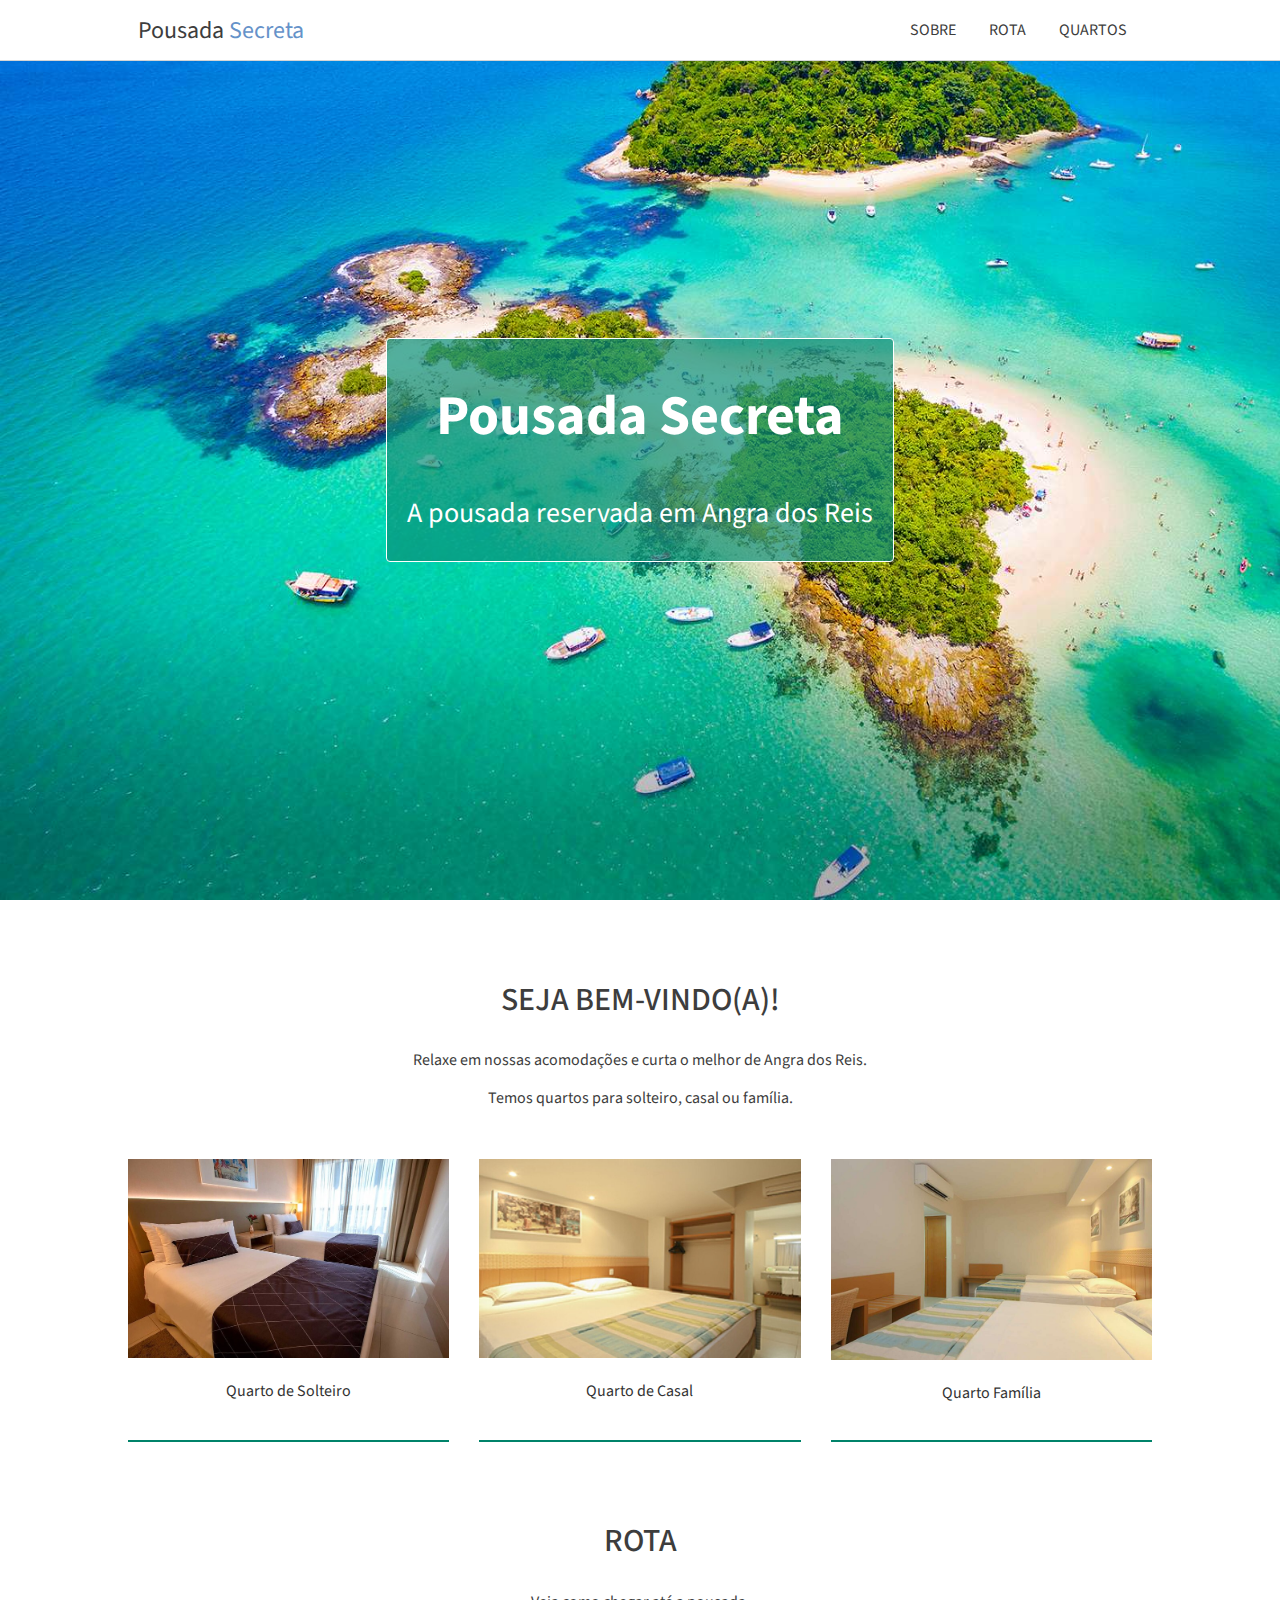
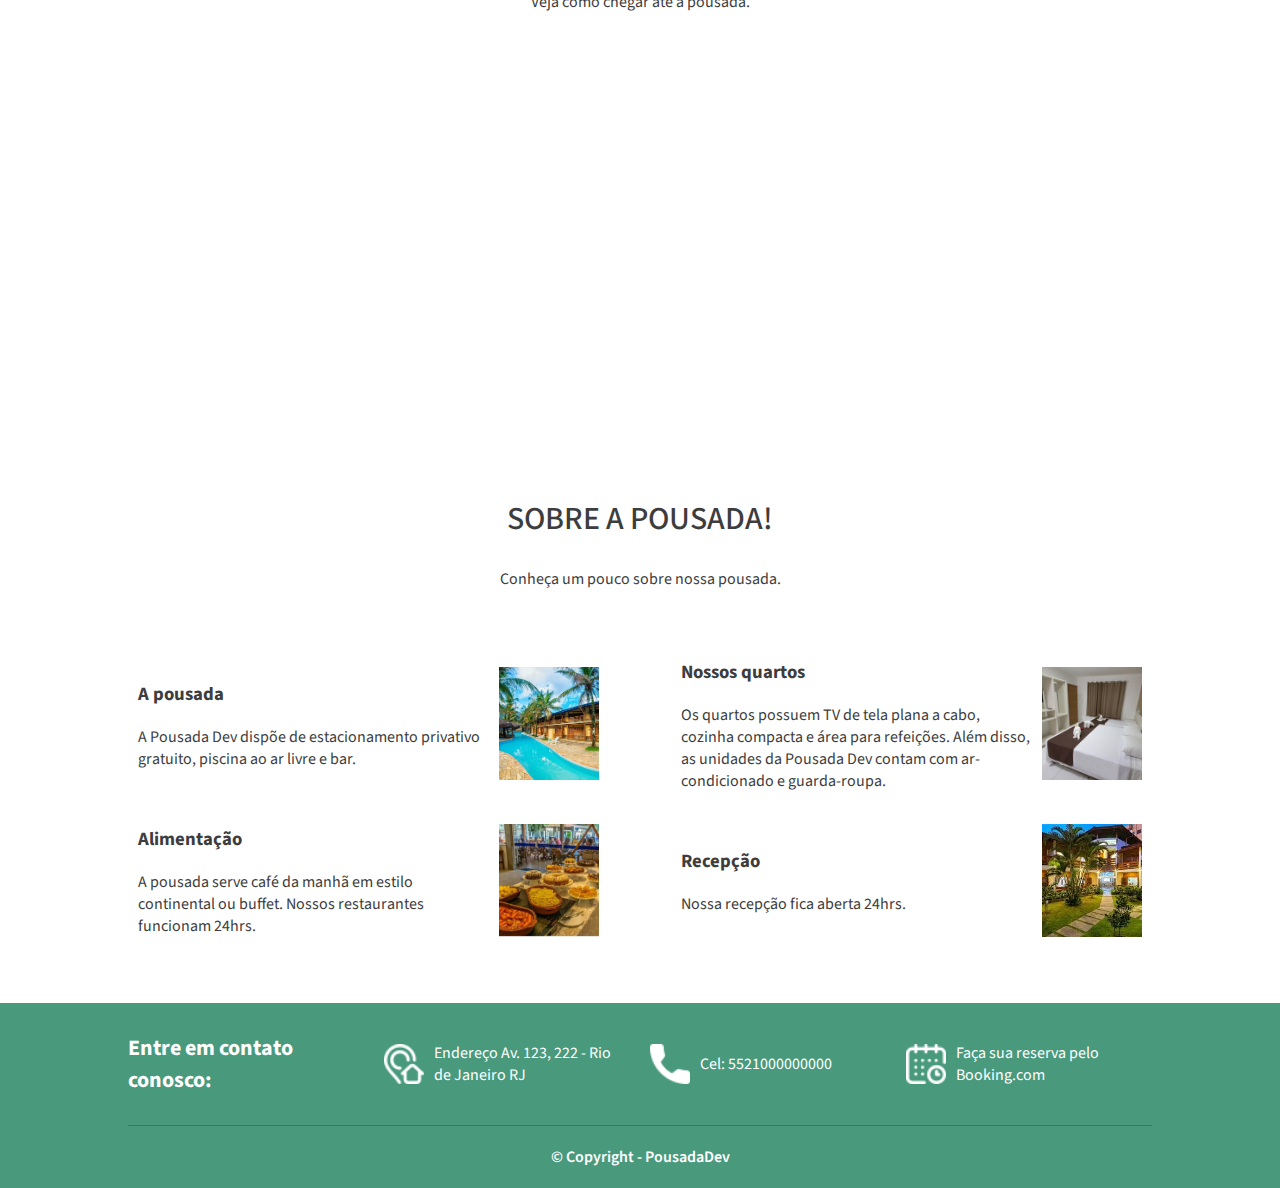
<file: index.html>
<!DOCTYPE html>
<html>

<head>
  <meta charset="UTF-8" />
  <title>Pousada Secreta</title>
  <link rel="stylesheet" href="styles.css">
  <link
    href="https://fonts.googleapis.com/css2?family=Source+Sans+Pro:ital,wght@0,200;0,300;0,400;0,600;0,700;0,900;1,200;1,300;1,400;1,600;1,700;1,900&display=swap"
    rel="stylesheet" />
</head>

<body>
  <div class="topo">
    <div class="tamanho-maximo-container container">
      <a href="index.html" class="link-logotipo">Pousada <span>Secreta</span></a>

      <div>
        <a class="link-topo" href="#sobre">Sobre</a>
        <a class="link-topo" href="#rota">Rota</a>
        <a class="link-topo" href="quartos.html">Quartos</a>
      </div>
    </div>
  </div>

  <div class="principal">
    <div class="titulo-site">
      <div class="titulo-site-descricao">
        <h1>Pousada Secreta</h1>
        <p>A pousada reservada em Angra dos Reis</p>
      </div>
    </div>

    <div class="tamanho-maximo-container secao-container">
      <h2>Seja bem-vindo(a)!</h2>
      <p>Relaxe em nossas acomodações e curta o melhor de Angra dos Reis.</p>
      <p>Temos quartos para solteiro, casal ou família.</p>
    </div>

    <div class="quartos tamanho-maximo-container">
      <div class="quarto">
        <img src="assets/quarto-solteiro1.jpg" alt="Quarto de solteiro" title="Quarto de solteiro" />
        <a href="quartos.html#solteiro">
          <p>Quarto de Solteiro</p>
        </a>
      </div>

      <div class="quarto">
        <img src="assets/quarto-casal1.jpg" alt="Quarto de casal" title="Quarto de casal" />
        <a href="quartos.html#casal">
          <p>Quarto de Casal</p>
        </a>
      </div>

      <div class="quarto">
        <img src="assets/quarto-familia1.jpg" alt="Quarto família" title="Quarto família" />
        <a href="quartos.html#familia">
          <p>Quarto Família</p>
        </a>
      </div>
    </div>

    <div id="rota" class="tamanho-maximo-container secao-container">
      <h2>Rota</h2>
      <p>Veja como chegar até a pousada.</p>
    </div>

    <div class="container-rota">
      <iframe
        src="https://www.google.com/maps/embed?pb=!1m14!1m8!1m3!1d14692.471710812997!2d-43.3641911!3d-22.9826906!3m2!1i1024!2i768!4f13.1!3m3!1m2!1s0x0%3A0x539cb07246f0e38d!2sVia%20Parque%20Shopping!5e0!3m2!1spt-BR!2sbr!4v1612707978931!5m2!1spt-BR!2sbr"
        width="100%" height="350" frameborder="0" style="border: 0" allowfullscreen></iframe>
    </div>

    <div id="sobre" class="tamanho-maximo-container secao-container container-descricao">
      <h2>Sobre a pousada!</h2>
      <p>Conheça um pouco sobre nossa pousada.</p>
    </div>

    <div class="tamanho-maximo-container descricoes">
      <div class="descricao">
        <div class="descricao-conteudo">
          <h3>A pousada</h3>
          <p>
            A Pousada Dev dispõe de estacionamento privativo gratuito, piscina
            ao ar livre e bar.
          </p>
        </div>

        <img class="descricao-img" src="assets/img1.jpg" alt="Faixada" title="Faixada" />
      </div>

      <div class="descricao">
        <div class="descricao-conteudo">
          <h3>Nossos quartos</h3>
          <p>
            Os quartos possuem TV de tela plana a cabo, cozinha compacta e
            área para refeições. Além disso, as unidades da Pousada Dev contam
            com ar-condicionado e guarda-roupa.
          </p>
        </div>

        <img class="descricao-img" src="assets/img2.jpg" alt="Quartos" title="Quartos" />
      </div>

      <div class="descricao">
        <div class="descricao-conteudo">
          <h3>Alimentação</h3>
          <p>
            A pousada serve café da manhã em estilo continental ou buffet.
            Nossos restaurantes funcionam 24hrs.
          </p>
        </div>

        <img class="descricao-img" src="assets/img3.jpg" alt="Restaurante" title="Restaurante" />
      </div>

      <div class="descricao">
        <div class="descricao-conteudo">
          <h3>Recepção</h3>
          <p>Nossa recepção fica aberta 24hrs.</p>
        </div>

        <img class="descricao-img" src="assets/img5.jpg" alt="Recepção" title="Recepção" />
      </div>
    </div>
  </div>

  <div class="rodape">
    <div class="tamanho-maximo-container rodape-container">
      <div class="rodape-info">
        <h4>Entre em contato conosco:</h4>
      </div>

      <a class="rodape-info rodape-link" target="_blank" href="https://goo.gl/maps/wPAS58QxiTopxK6w7">
        <img class="rodape-icone" src="assets/icones/endereco.png" alt="Ícone endereco" title="Ícone endereco" />
        <p>Endereço Av. 123, 222 - Rio de Janeiro RJ</p>
      </a>

      <div class="rodape-info">
        <img class="rodape-icone" src="assets/icones/telefone.png" alt="Ícone telefone" title="Ícone telefone" />
        <p>Cel: 5521000000000</p>
      </div>

      <a class="rodape-info rodape-link" target="_blank"
        href="https://www.booking.com/searchresults.pt-br.html?aid=375635;label=msn-wLZ0m4wRNI00wFHQAaaO3w-79920787059858%3Atikwd-79920803013016%3Aaud-808219487%3Aloc-20%3Aneo%3Amte%3Adec%3Aqsbooking;sid=9ca5cbe6c9db71b34b98c0738ea780f4;dest_id=-666610;dest_type=city&">
        <img class="rodape-icone" src="assets/icones/calendario.png" alt="Ícone calendario" title="Ícone calendario" />
        <p>Faça sua reserva pelo Booking.com</p>
      </a>

      <div class="rodape-copyright">© Copyright - PousadaDev</div>
    </div>
  </div>
</body>

</html>
</file>
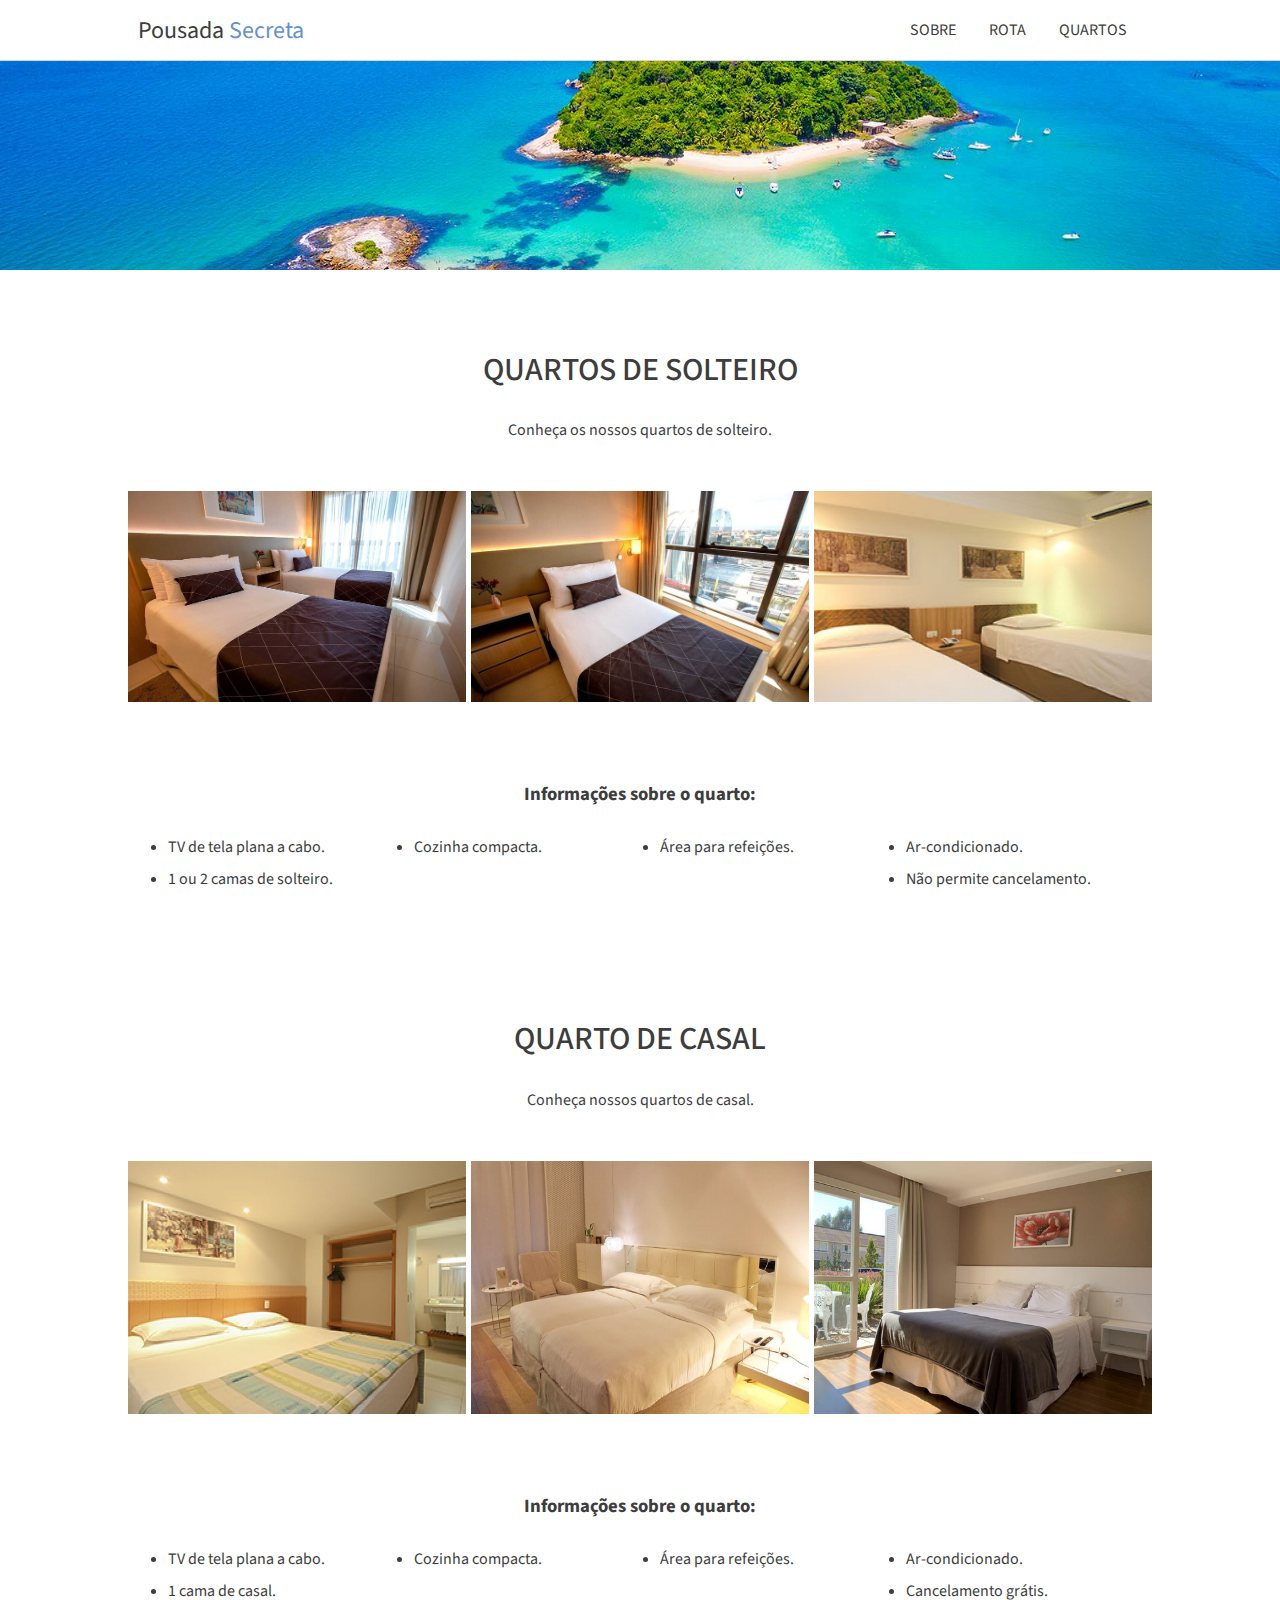
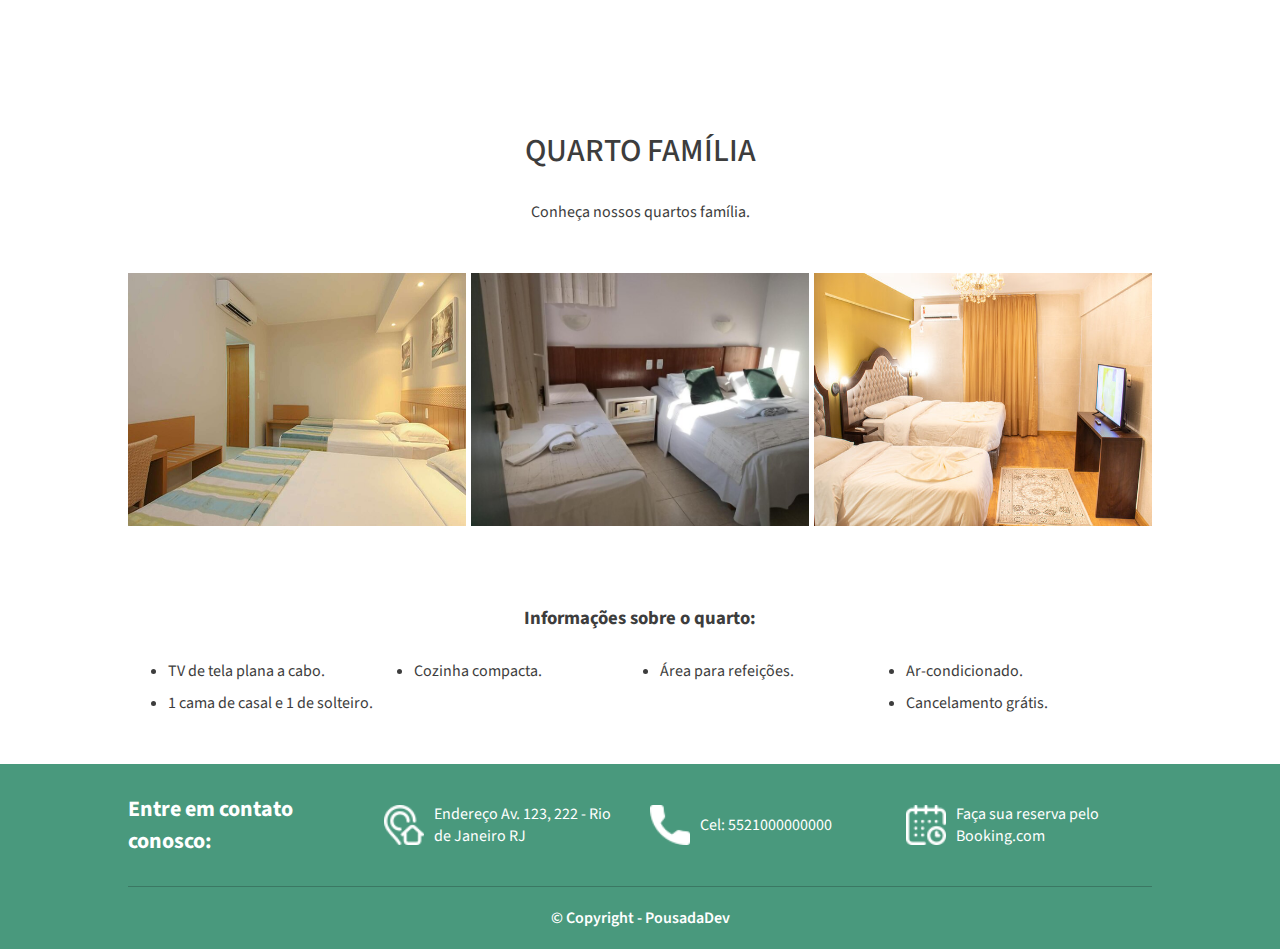
<file: quartos.html>
<!DOCTYPE html>
<html>

<head>
  <meta charset="UTF-8">
  <title>Quartos - Pousada Secreta</title>
  <link rel="stylesheet" href="styles.css">
  <link rel="stylesheet" href="quartos.css">
  <link
    href="https://fonts.googleapis.com/css2?family=Source+Sans+Pro:ital,wght@0,200;0,300;0,400;0,600;0,700;0,900;1,200;1,300;1,400;1,600;1,700;1,900&display=swap"
    rel="stylesheet">
</head>

<body>
  <div class="topo">
    <div class="container">
      <a href="index.html" class="link-logotipo">Pousada <span>Secreta</span></a>

      <div>
        <a class="link-topo" href="index.html#sobre">Sobre</a>
        <a class="link-topo" href="index.html#rota">Rota</a>
        <a class="link-topo" href="quartos.html">Quartos</a>
      </div>
    </div>
  </div>

  <div class="principal">
    <div class="titulo-site titulo-galeria"></div>

    <div id="solteiro" class="tamanho-maximo-container secao-container">
      <h2>Quartos de solteiro</h2>
      <p>Conheça os nossos quartos de solteiro.</p>
    </div>

    <div class="quartos tamanho-maximo-container quartos-galeria">
      <img class="quartos-img" src="assets/quarto-solteiro1.jpg" alt="Quarto de solteiro 1" title="Quarto de solteiro 1">
      <img class="quartos-img" src="assets/quarto-solteiro2.jpg" alt="Quarto de solteiro 2" title="Quarto de solteiro 2">
      <img class="quartos-img" src="assets/quarto-solteiro3.jpg" alt="Quarto de solteiro 3" title="Quarto de solteiro 3">
    </div>

    <div class="tamanho-maximo-container secao-container">
      <h3>Informações sobre o quarto:</h3>

      <ul class="quarto-informacoes">
        <li>TV de tela plana a cabo.</li>
        <li>Cozinha compacta.</li>
        <li>Área para refeições.</li>
        <li>Ar-condicionado.</li>
        <li>1 ou 2 camas de solteiro.</li>
        <li>Não permite cancelamento.</li>
      </ul>
    </div>


    <div id="casal" class="tamanho-maximo-container secao-container">
      <h2>Quarto de casal</h2>
      <p>Conheça nossos quartos de casal.</p>
    </div>

    <div class="quartos tamanho-maximo-container">
      <img class="quartos-img" src="assets/quarto-casal1.jpg" alt="Quarto de casal 1" title="Quarto de casal 1">
      <img class="quartos-img" src="assets/quarto-casal2.jpg" alt="Quarto de casal 2" title="Quarto de casal 2">
      <img class="quartos-img" src="assets/quarto-casal3.jpg" alt="Quarto de casal 3" title="Quarto de casal 3">
    </div>

    <div class="tamanho-maximo-container secao-container">
      <h3>Informações sobre o quarto:</h3>

      <ul class="quarto-informacoes">
        <li>TV de tela plana a cabo.</li>
        <li>Cozinha compacta.</li>
        <li>Área para refeições.</li>
        <li>Ar-condicionado.</li>
        <li>1 cama de casal.</li>
        <li>Cancelamento grátis.</li>
      </ul>
    </div>

    <div id="familia" class="tamanho-maximo-container secao-container">
      <h2>Quarto família</h2>
      <p>Conheça nossos quartos família.</p>
    </div>

    <div class="quartos tamanho-maximo-container quartos-galeria">
      <img class="quartos-img" src="assets/quarto-familia1.jpg" alt="Quarto família 1" title="Quarto família 1">
      <img class="quartos-img" src="assets/quarto-familia2.jpg" alt="Quarto família 2" title="Quarto família 2">
      <img class="quartos-img" src="assets/quarto-familia3.jpg" alt="Quarto família 3" title="Quarto família 3">
    </div>

    <div class="tamanho-maximo-container secao-container">
      <h3>Informações sobre o quarto:</h3>

      <ul class="quarto-informacoes">
        <li>TV de tela plana a cabo.</li>
        <li>Cozinha compacta.</li>
        <li>Área para refeições.</li>
        <li>Ar-condicionado.</li>
        <li>1 cama de casal e 1 de solteiro.</li>
        <li>Cancelamento grátis.</li>
      </ul>
    </div>

  </div>

  <div class="rodape">
    <div class="tamanho-maximo-container rodape-container">
      <div class="rodape-info">
        <h4>Entre em contato conosco:</h4>
      </div>

      <a class="rodape-info rodape-link" target="_blank" href="https://goo.gl/maps/wPAS58QxiTopxK6w7">
        <img class="rodape-icone" src="assets/icones/endereco.png" alt="Ícone endereco" title="Ícone endereco" />
        <p>Endereço Av. 123, 222 - Rio de Janeiro RJ</p>
      </a>

      <div class="rodape-info">
        <img class="rodape-icone" src="assets/icones/telefone.png" alt="Ícone telefone" title="Ícone telefone" />
        <p>Cel: 5521000000000</p>
      </div>

      <a class="rodape-info rodape-link" target="_blank"
        href="https://www.booking.com/searchresults.pt-br.html?aid=375635;label=msn-wLZ0m4wRNI00wFHQAaaO3w-79920787059858%3Atikwd-79920803013016%3Aaud-808219487%3Aloc-20%3Aneo%3Amte%3Adec%3Aqsbooking;sid=9ca5cbe6c9db71b34b98c0738ea780f4;dest_id=-666610;dest_type=city&">
        <img class="rodape-icone" src="assets/icones/calendario.png" alt="Ícone calendario" title="Ícone calendario" />
        <p>Faça sua reserva pelo Booking.com</p>
      </a>

      <div class="rodape-copyright">© Copyright - PousadaDev</div>
    </div>
  </div>
</body>
</html>
</file>
<file: styles.css>
* {
    box-sizing: border-box;
  }
  
  body {
    margin: 0;
    padding: 0;
    color: #3d3d3d;
    font-family: 'Source Sans Pro', sans-serif;
    background-color: #fff;
  }
  
  .topo {
    position: fixed;
    width: 100%;
    background-color: #fff;
    border-bottom: 1px solid #d5d5d5;
  }
  
  .container {
    max-width: 1024px;
  }
  
  .topo .container {
    display: flex;
    align-items: center;
    justify-content: space-between;
    width: 100%;
    height: 60px;
    padding: 0 10px;
    margin: 0 auto;
  }
  
  .link-logotipo {
    margin: 0 40px 0 0;
    font-size: 24px;
    text-decoration: none;
    color: #3d3d3d;
  }
  
  .link-logotipo span {
    color: #6592c9;
  }
  
  .link-topo {
      text-transform: uppercase;
      line-height: 18px;
      text-decoration: none;
      padding: 0px 15px 10px 15px;
      color: #3d3d3d
  }
  
  .link-topo:hover {
    border-bottom: 3px solid #6592c9;
  }
  
  .titulo-site {
    background-image: url("assets/img-fundo.jpg");
    background-repeat: no-repeat;
    background-size: cover;
    height: 100vh;
  
    display: flex;
    justify-content: center;
    align-items: center;
  }
  
  .titulo-site-descricao {
    color: #fff;
    font-size: 28px;
    background-color: #0a9077b3;
    border: 1px solid;
    padding: 0 20px;
    border-radius: 4px;
    text-align: center;
  }
  
  .quartos {
    display: flex;
    justify-content: space-between;
  }
  
  .quarto {
    margin-right: 30px;
    padding-bottom: 20px;
    border-bottom: 2px solid #00836a;
    text-decoration: none;
    color: #3d3d3d;
  }
  
  .quarto a {
    text-decoration: none;
    color: #333;
  }
  
  .quarto a p {
    text-align: center;
  }
  
  .quarto:last-child {
    margin-right: 0px;
  }
  
  .tamanho-maximo-container {
    max-width: 1024px;
    margin: 0 auto;
  }
  
  .secao-container {
    text-align: center;
    margin-bottom: 50px;
    padding-top: 50px;
  }
  
  .secao-container h2{
      font-size: 32px;
      font-weight: 500;
      text-transform: uppercase;
  }
  
  img {
    width: 100%;
  }
  
  .descricoes {
    display: flex;
    flex-wrap: wrap;
    justify-content: space-between;
    padding-bottom: 50px;
  }
  
  .descricao {
    display: flex;
    width: 45%;
    margin: 0 10px;
    align-items: center;
    justify-content: space-between;
  
  }
  
  .descricao-conteudo {
    flex: 1 1 auto;
  }
  
  .descricao-img {
    width: 100px;
    height: 113px;
    object-fit: cover;
    margin-left:10px;
  }
  
  
  .rodape {
    background-color: #49997d;
    color:#fff;
  }
  
  .rodape h4 {
    font-size: 22px;
  }
  
  .rodape-container {
    display: flex;
    flex-wrap: wrap;
    justify-content: space-between;
  }
  
  .rodape-info {
    width: 23%;
    display: flex;
    align-items: center;
  }
  
  .rodape-link{
    margin-right: 10px;
    color: #fff;
    text-decoration: none;
  }
  
  .rodape-icone {
    width: 40px;
    height: 40px;
    margin-right: 10px;
  }
  
  .rodape-info a{
    text-decoration: none;
    color: #fff;
  }
  
  .rodape-copyright {
    text-align: center;
    padding: 20px;
    border-top: 1px solid #3b7863;
    color: #fff;
    font-weight: 600;
    width: 100%;
  }
</file>
<file: quartos.css>
.titulo-galeria {
    height: 30vh;
  }
  
  .quartos-img{
    width: 33%;
    padding-bottom: 10px;
  }
  
  .quarto-informacoes {
    display: flex;
    justify-content: space-between;
    flex-wrap: wrap;
  }
  
  .quarto-informacoes li {
    width: 25%;
    text-align: left;
    margin-top: 10px;
  }
</file>
